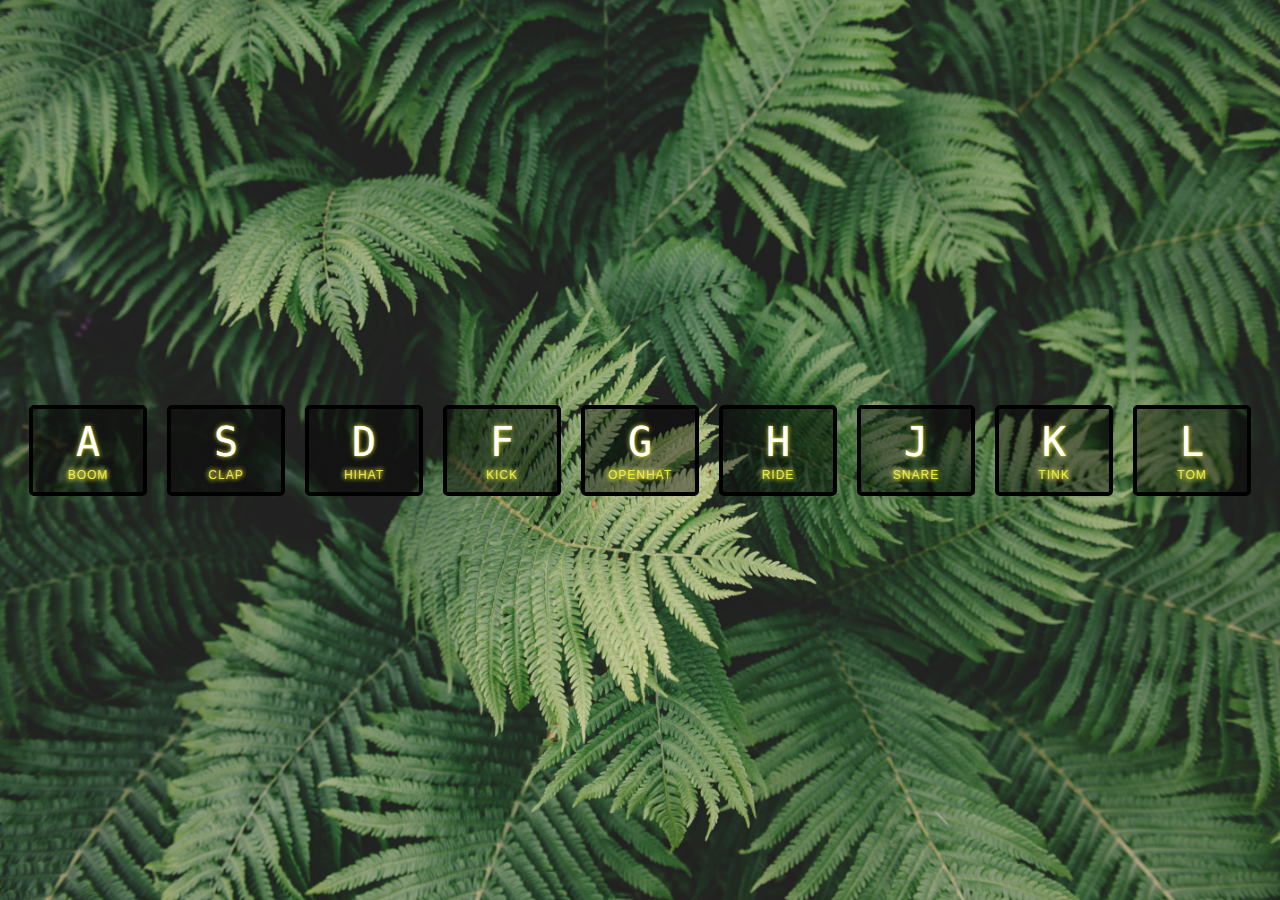
<file: index.html>
<!DOCTYPE html>
<!--[if lt IE 7]>      <html class="no-js lt-ie9 lt-ie8 lt-ie7"> <![endif]-->
<!--[if IE 7]>         <html class="no-js lt-ie9 lt-ie8"> <![endif]-->
<!--[if IE 8]>         <html class="no-js lt-ie9"> <![endif]-->
<!--[if gt IE 8]><!--> <html lang="en"> <!--<![endif]-->
    <head>
        <link rel="icon" href="d.png">
        <meta charset="utf-8">
        <meta http-equiv="X-UA-Compatible" content="IE=edge">
        <title>DrumKit!!</title>
        <meta name="description" content="">
        <meta name="viewport" content="width=device-width, initial-scale=1">
        <link rel="stylesheet" href="drumkit.css">
    </head>
    <body>
        <div class="keys">
            <div data-key="65" class="key">
                <kbd>A</kbd>
                <span class="audio">Boom</span>
            </div>
            <div data-key="83" class="key">
                <kbd>S</kbd>
                <span class="audio">Clap</span>
            </div>
            <div data-key="68" class="key">
                <kbd>D</kbd>
                <span class="audio">Hihat</span>
            </div>
            <div data-key="70" class="key">
                <kbd>F</kbd>
                <span class="audio">Kick</span>
            </div>
            <div data-key="71" class="key">
                <kbd>G</kbd>
                <span class="audio">OpenHat</span>
            </div>
            <div data-key="72" class="key">
                <kbd>H</kbd>
                <span class="audio">Ride</span>
            </div>
            <div data-key="74" class="key">
                <kbd>J</kbd>
                <span class="audio">Snare</span>
            </div>
            <div data-key="75" class="key">
                <kbd>K</kbd>
                <span class="audio">Tink</span>
            </div>
            <div data-key="76" class="key">
                <kbd>L</kbd>
                <span class="audio">Tom</span>
            </div>
        </div>

        <audio data-key="65" src="sounds/boom.wav"></audio>
        <audio data-key="83" src="sounds/clap.wav"></audio>
        <audio data-key="68" src="sounds/hihat.wav"></audio>
        <audio data-key="70" src="sounds/kick.wav"></audio>
        <audio data-key="71" src="sounds/openhat.wav"></audio>
        <audio data-key="72" src="sounds/ride.wav"></audio>
        <audio data-key="74" src="sounds/snare.wav"></audio>
        <audio data-key="75" src="sounds/tink.wav"></audio>
        <audio data-key="76" src="sounds/tom.wav"></audio>
        <script src="drumKit.js"></script>


<!--<span>Photo by:</span><a style="background-color:black;color:white;text-decoration:none;padding:4px 6px;font-family:-apple-system, BlinkMacSystemFont, &quot;San Francisco&quot;, &quot;Helvetica Neue&quot;, Helvetica, Ubuntu, Roboto, Noto, &quot;Segoe UI&quot;, Arial, sans-serif;font-size:12px;font-weight:bold;line-height:1.2;display:inline-block;border-radius:3px" href="https://unsplash.com/@jordaneil?utm_medium=referral&amp;utm_campaign=photographer-credit&amp;utm_content=creditBadge" target="_blank" rel="noopener noreferrer" title="Download free do whatever you want high-resolution photos from Jordan Sanchez"><span style="display:inline-block;padding:2px 3px"><svg xmlns="http://www.w3.org/2000/svg" style="height:12px;width:auto;position:relative;vertical-align:middle;top:-2px;fill:white" viewBox="0 0 32 32"><title>unsplash-logo</title><path d="M10 9V0h12v9H10zm12 5h10v18H0V14h10v9h12v-9z"></path></svg></span><span style="display:inline-block;padding:2px 3px">Jordan Sanchez</span></a><a style="background-color:black;color:white;text-decoration:none;padding:4px 6px;font-family:-apple-system, BlinkMacSystemFont, &quot;San Francisco&quot;, &quot;Helvetica Neue&quot;, Helvetica, Ubuntu, Roboto, Noto, &quot;Segoe UI&quot;, Arial, sans-serif;font-size:12px;font-weight:bold;line-height:1.2;display:inline-block;border-radius:3px" href="https://unsplash.com/@jordaneil?utm_medium=referral&amp;utm_campaign=photographer-credit&amp;utm_content=creditBadge" target="_blank" rel="noopener noreferrer" title="Download free do whatever you want high-resolution photos from Jordan Sanchez"><span style="display:inline-block;padding:2px 3px"><svg xmlns="http://www.w3.org/2000/svg" style="height:12px;width:auto;position:relative;vertical-align:middle;top:-2px;fill:white" viewBox="0 0 32 32"><title>unsplash-logo</title><path d="M10 9V0h12v9H10zm12 5h10v18H0V14h10v9h12v-9z"></path></svg></span><span style="display:inline-block;padding:2px 3px">Jordan Sanchez</span></a>-->
    </body>
</html>
</file>
<file: drumkit.css>
html {
    font-size: 10px;
    background: url("background.jpg") bottom center fixed;
    overflow:  hidden;
    background-size: cover;
    font-family: Verdana, Geneva, Tahoma, sans-serif;
  }
  
  body,html {
    margin: 0;
    padding: 0;
    font-family: sans-serif;
  }
  
  .keys {
    display: flex;
    flex: 1;
    min-height: 100vh;
    align-items: center;
    justify-content: center;
  }
  
  .key {
    border: .4rem solid black;
    border-radius: .5rem;
    margin: 1rem;
    font-size: 1.5rem;
    padding: 1rem .5rem;
    transition: all 0.09s ease;
    width: 10rem;
    text-align: center;
    color:white;
    background: rgba(0,0,0,0.4);
    text-shadow: 0 0 5px #f6f349f6,0 0 1px #f6f349f6;
    
  }
  
  .playing {
    transform: scale(2);
    border-color: #f6f349f6;
    box-shadow: 0 0 1rem #f6f349f6;
  }
  
  kbd {
    display: block;
    font-size: 4rem;
  }
  
  .audio {
    font-size: 1.2rem;
    text-transform: uppercase;
    letter-spacing: .1rem;
    color: #f6f349f6;
    text-shadow: 0 0 5px #f6f349f6,0 0 5px #f6f349f6;
  }
</file>
